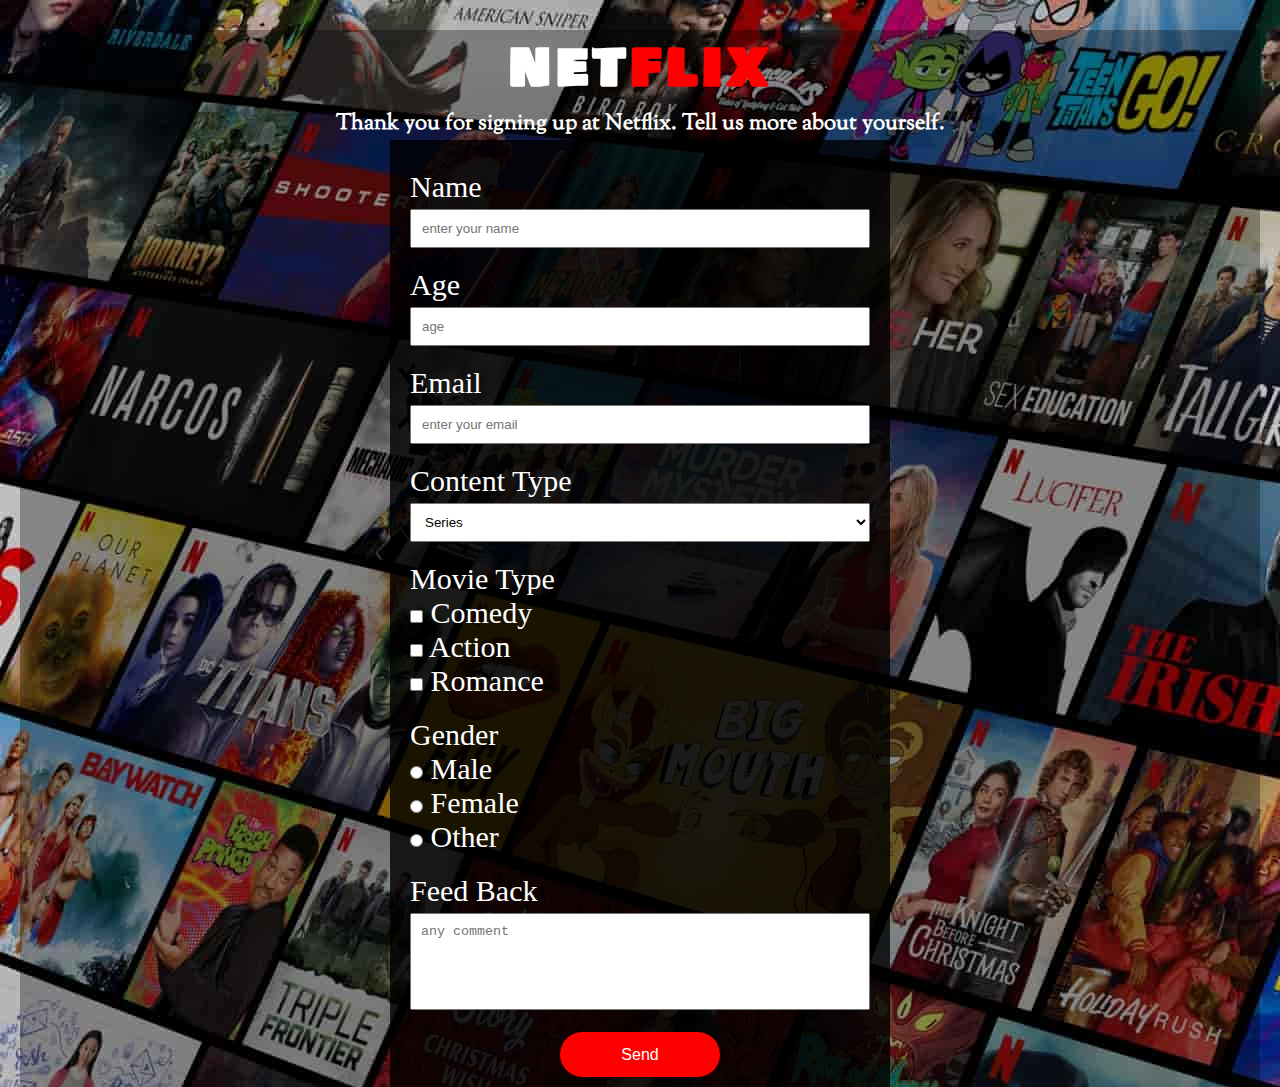
<file: html-css/class-notes/Session-04_Portfolio-Building_Survey Form/index.html>
<!DOCTYPE html>
<html lang="en">
  <head>
    <meta charset="UTF-8" />
    <meta http-equiv="X-UA-Compatible" content="IE=edge" />
    <meta name="viewport" content="width=device-width, initial-scale=1.0" />
    <title>Survey Form</title>
    <link rel="stylesheet" href="style.css" />
    <link rel="preconnect" href="https://fonts.gstatic.com" />
    <link
      href="https://fonts.googleapis.com/css2?family=Bowlby+One+SC&display=swap"
      rel="stylesheet"
    />
    <link rel="preconnect" href="https://fonts.gstatic.com" />
    <link
      href="https://fonts.googleapis.com/css2?family=Sorts+Mill+Goudy:ital@1&display=swap"
      rel="stylesheet"
    />
  </head>
  <body>
    <div id="form-container">
      <header id="form-header">
        <h1 id="form-title">NET<span>FLIX</span></h1>
        <h3 id="form-description">
          Thank you for signing up at Netflix. Tell us more about yourself.
        </h3>
      </header>
      <section id="survey-form-container">
        <div id="survey-form">
          <form action="result.html" method="GET" target="_blank">
            <div class="input-box">
              <label for="name">Name</label>
              <br />
              <input
                type="text"
                name="name"
                id="name"
                placeholder="enter your name"
              />
            </div>
            <div class="input-box">
              <label for="age">Age</label>
              <br />
              <input type="number" name="age" id="age" placeholder="age" />
            </div>
            <div class="input-box">
              <label for="email">Email</label>
              <br />
              <input
                type="email"
                name="email"
                id="email"
                placeholder="enter your email"
              />
            </div>
            <div class="input-box">
              <label>Content Type</label>
              <br />
              <select name="content" id="dropdown">
                <option value="Movie">Movie</option>
                <option value="Series" selected>Series</option>
              </select>
            </div>
            <div class="input-box">
              <label> Movie Type</label>
              <br />
              <input
                type="checkbox"
                id="first-check"
                name="movie1"
                value="comedy"
              />
              <label for="first-check"> Comedy</label>
              <br />
              <input
                type="checkbox"
                id="second-check"
                name="movie1"
                value="action"
              />
              <label for="second-check"> Action</label>
              <br />
              <input
                type="checkbox"
                id="third-check"
                name="movie3"
                value="romance"
              />
              <label for="third-check"> Romance</label>
            </div>
            <div class="input-box">
              <label> Gender</label>
              <br />
              <input type="radio" id="first-radio" name="gender" value="male" />
              <label for="first-radio"> Male</label>
              <br />
              <input
                type="radio"
                id="second-radio"
                name="gender"
                value="female"
              />
              <label for="second-radio"> Female</label>
              <br />
              <input
                type="radio"
                id="third-radio"
                name="gender"
                value="Other"
              />
              <label for="third-radio"> Other</label>
            </div>
            <div class="input-box">
              <label for="feedback"> Feed Back</label>
              <br />
              <textarea
                name="message"
                id="feedback"
                cols="30"
                rows="5"
                placeholder="any comment"
                style="resize: none"
              ></textarea>
            </div>
            <div id="form-submit">
              <button type="submit" id="form-button">Send</button>
            </div>
          </form>
        </div>
      </section>
    </div>
  </body>
</html>
</file>
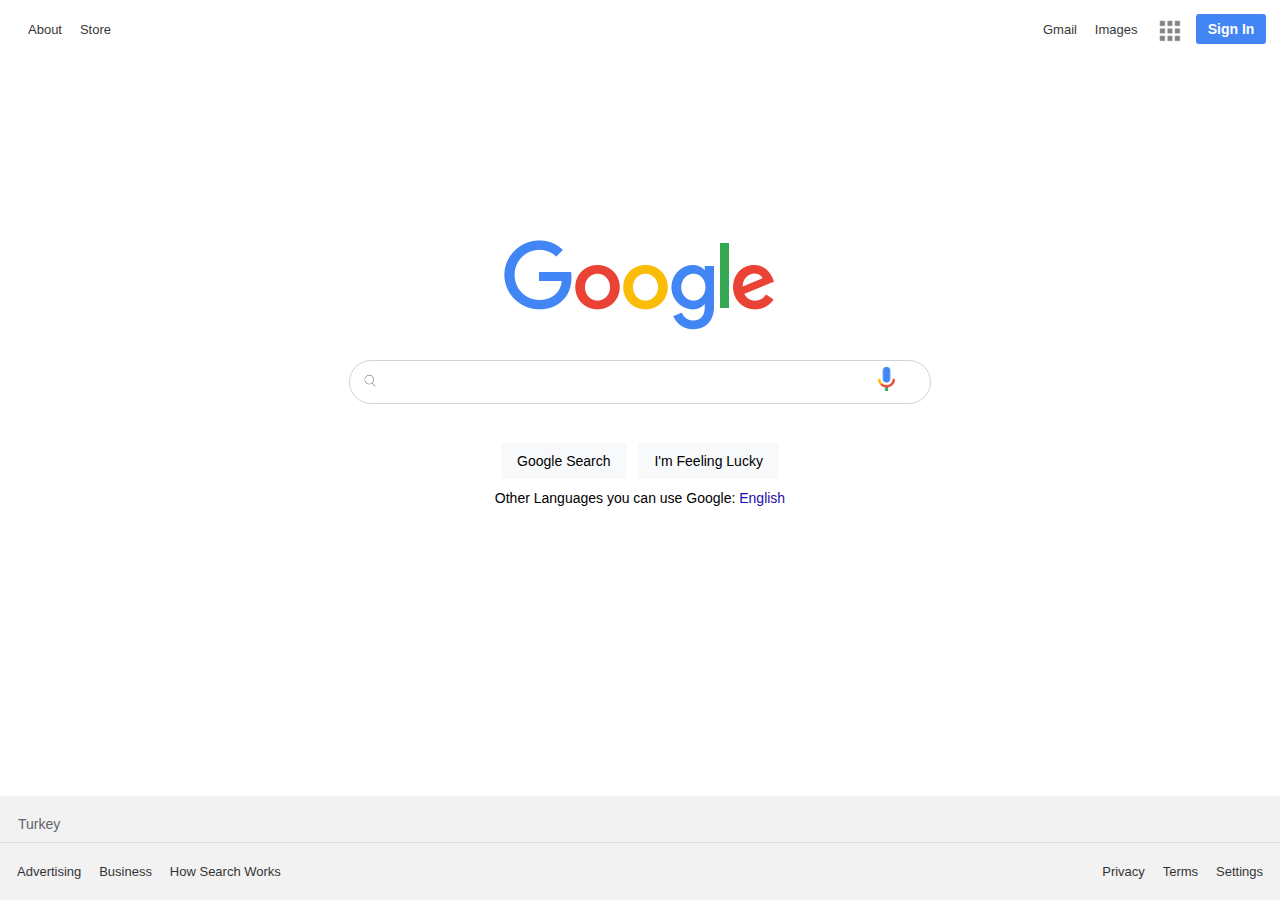
<file: html-css/class-notes/Session-08_Portfolio-Building_Google-Landing-Page/index.html>
<!DOCTYPE html>
<html lang="en">
<head>
    <meta charset="UTF-8">
    <meta http-equiv="X-UA-Compatible" content="IE=edge">
    <meta name="viewport" content="width=device-width, initial-scale=1.0">
    <title>Google</title>
    <link rel="shortcut icon" href="./images/gfavicon.png" type="image/png">
    <link rel="stylesheet" href="index.css">
</head>
<body>
    <!-- ---------HEADER----------- -->
    <header class="header">
        <ul class="header__left">
            <li><a href="">About</a></li>
            <li><a href="">Store</a></li>
        </ul>
        <ul class="header__right">
            <li><a href="">Gmail</a></li>
            <li><a href="">Images</a></li>
            <li><a href=""> <img class="header__right--appicon" src="./images/appicon.png" alt="Application Icon"> </a></li>
            <li><button class="header__right--button" type="button">Sign In</button></li>
        </ul>
    </header>
    <!-- ----------Main Content----------------- -->
    <main class="main">
        <img class="main__logo" src="./images/googlelogo.png" alt="Google Logo">
        <div class="main__search-bar">
            <img class="main__search-bar--magnify"src="./images/magnifying_glass.jpg" alt="Magnifying Glass">
            <input class="main__search-bar--input"type="text">
            <img class="main__search-bar--microphone" src="./images/google_microphone.png" alt="Microphone">
        </div>
        <div class="main__buttons">
            <button class="main__buttons--left" type="button">Google Search</button>
            <button class="main__buttons--right" type="button">I'm Feeling Lucky</button>
        </div>
        <div>
            <p class="main__language">Other Languages you can use Google: <a href="">English</a> </p>
        </div>
    </main>
    <!-- ------------footer--------- -->
    <footer class="footer">
        <div class="footer__country">Turkey</div>
        <div class="footer__bottom">
            <ul class="footer__bottom--left">
                <li><a href="">Advertising</a></li>
                <li><a href="">Business</a></li>
                <li><a href="">How Search Works</a></li>
            </ul>
            <ul class="footer__bottom--right">
                <li><a href="">Privacy</a></li>
                <li><a href="">Terms</a></li>
                <li><a href="">Settings</a></li>
            </ul>
        </div>
    </footer>
</body>
</html>
</file>
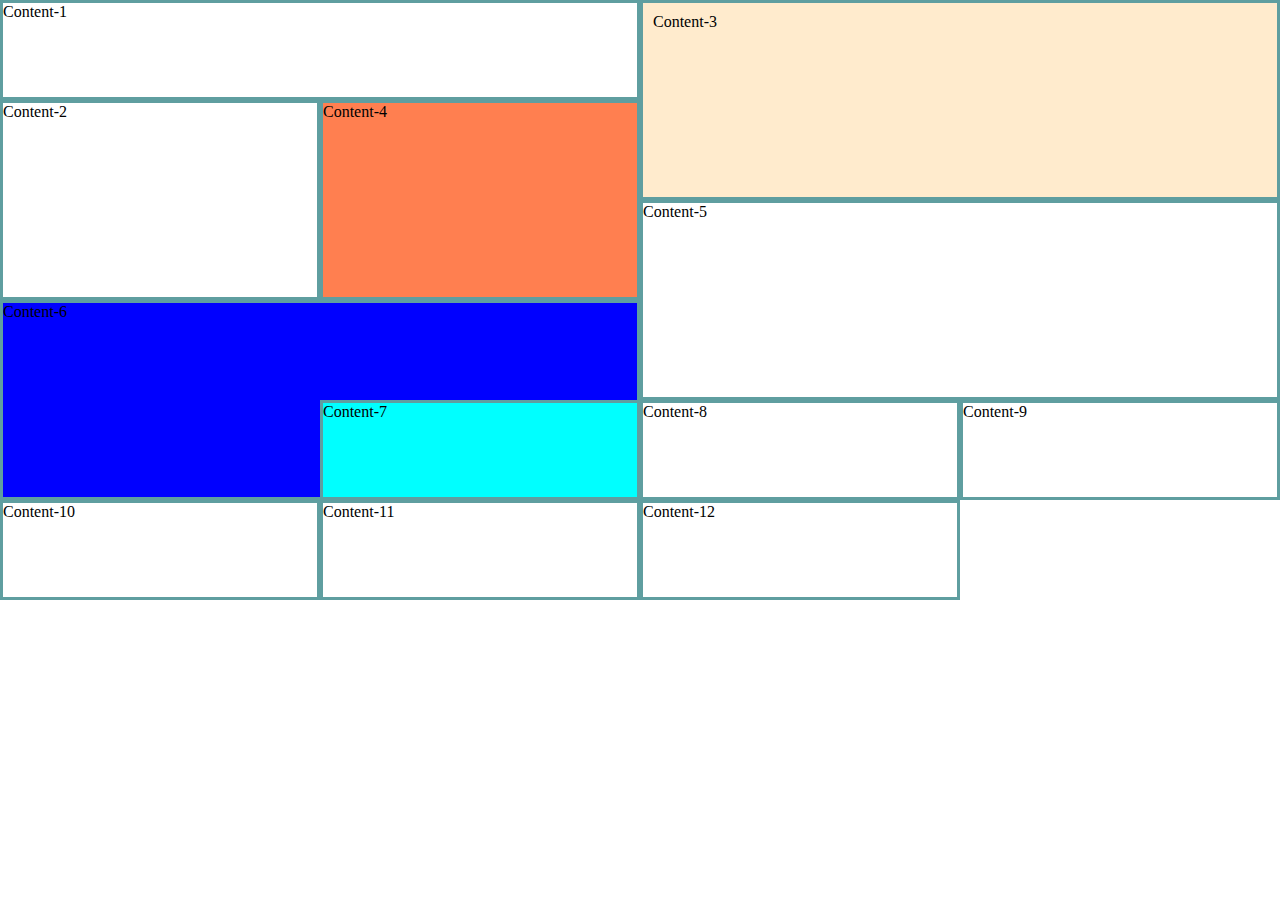
<file: html-css/class-notes/Session-11_CSS GRID/index.html>
<!DOCTYPE html>
<html lang="en">
<head>
    <meta charset="UTF-8">
    <meta http-equiv="X-UA-Compatible" content="IE=edge">
    <meta name="viewport" content="width=device-width, initial-scale=1.0">
    <link rel="stylesheet" href="index.css">
    <title>CSS Grid Layout</title>
</head>
<body>
    <div class="container">
        <div class="content" id="content1">Content-1</div>
        <div class="content" id="content2">Content-2</div>
        <div class="content" id="content3">Content-3</div>
        <div class="content" id="content4">Content-4</div>
        <div class="content" id="content5">Content-5</div>
        <div class="content" id="content6">Content-6</div>
        <div class="content" id="content7">Content-7</div>
        <div class="content" id="content8">Content-8</div>
        <div class="content" id="content9">Content-9</div>
        <div class="content" id="content10">Content-10</div>
        <div class="content" id="content11">Content-11</div>
        <div class="content" id="content12">Content-12</div>
    </div>
    
</body>
</html>
</file>
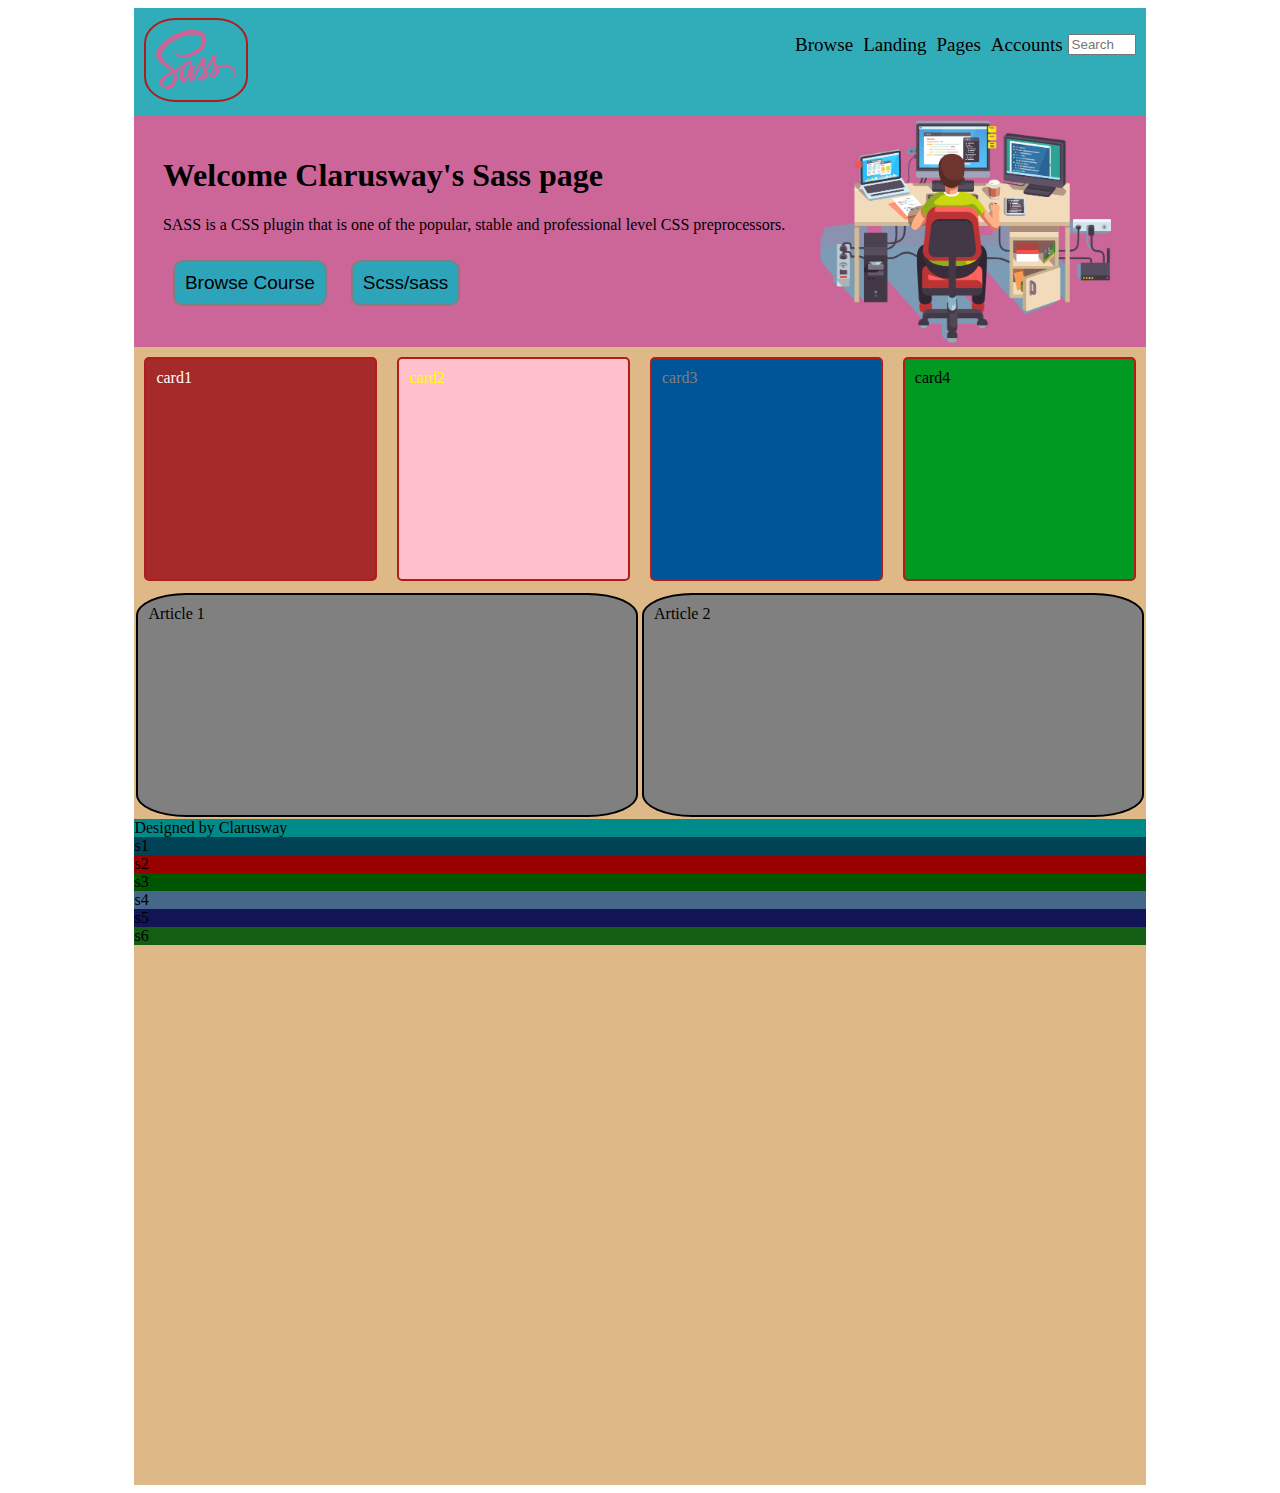
<file: html-css/class-notes/Session-12-Sass-1/index.html>
<!DOCTYPE html>
<html lang="en">
<head>
    <meta charset="UTF-8">
    <meta http-equiv="X-UA-Compatible" content="IE=edge">
    <meta name="viewport" content="width=device-width, initial-scale=1.0">
    <title>Applications</title>
    <link rel="stylesheet" href="style.css">
</head>
<body>
    <div class="container">
        
        <div class="nav">
           
            <div class="brand">
                <img src="./images/sass.png" alt="" >
            </div>

            <div class="navbar">
                <ul>
                    <li><a href="">Browse</a></li>
                    <li><a href="">Landing</a></li>
                    <li><a href="">Pages</a></li>
                    <li><a href="">Accounts</a></li>
                    <li><input type="text" placeholder="Search"></li>
                </ul>
            </div>

        </div>

        <div class="slider">
            <div class="left">
                <h1>Welcome Clarusway's Sass page</h1>
                <p>SASS is a CSS plugin that is one of the popular, stable and professional level CSS preprocessors.</p>
                <div class="buttons">
                    <button>Browse Course</button>
                    <button>Scss/sass</button>
                </div>
            </div>

            <img src="./images/header.com.png" alt="" >

        </div>

        <div class="content">
            <div class="cards">
                <div class="card1">card1</div>
                <div class="card2">card2</div>
                <div class="card3">card3</div>
                <div class="card4">card4</div>
            </div>
        </div>

        <div class="article">
            <div class="articles">
                <div class="article1">Article 1</div>
                <div class="article2">Article 2</div>
            </div>
        </div>

        <div class="footer">
            Designed by Clarusway
            <div class="socialBoxes">
                <div class="social1">s1</div>
                <div class="social2">s2</div>
                <div class="social3">s3</div>
                <div class="social4">s4</div>
                <div class="social5">s5</div>
                <div class="social6">s6</div>
            </div>
        </div>
<br><br><br><br><br><br><br><br><br><br><br><br><br><br><br><br><br><br><br><br><br><br><br><br><br><br><br><br><br><br>
</body>
</html>
</file>
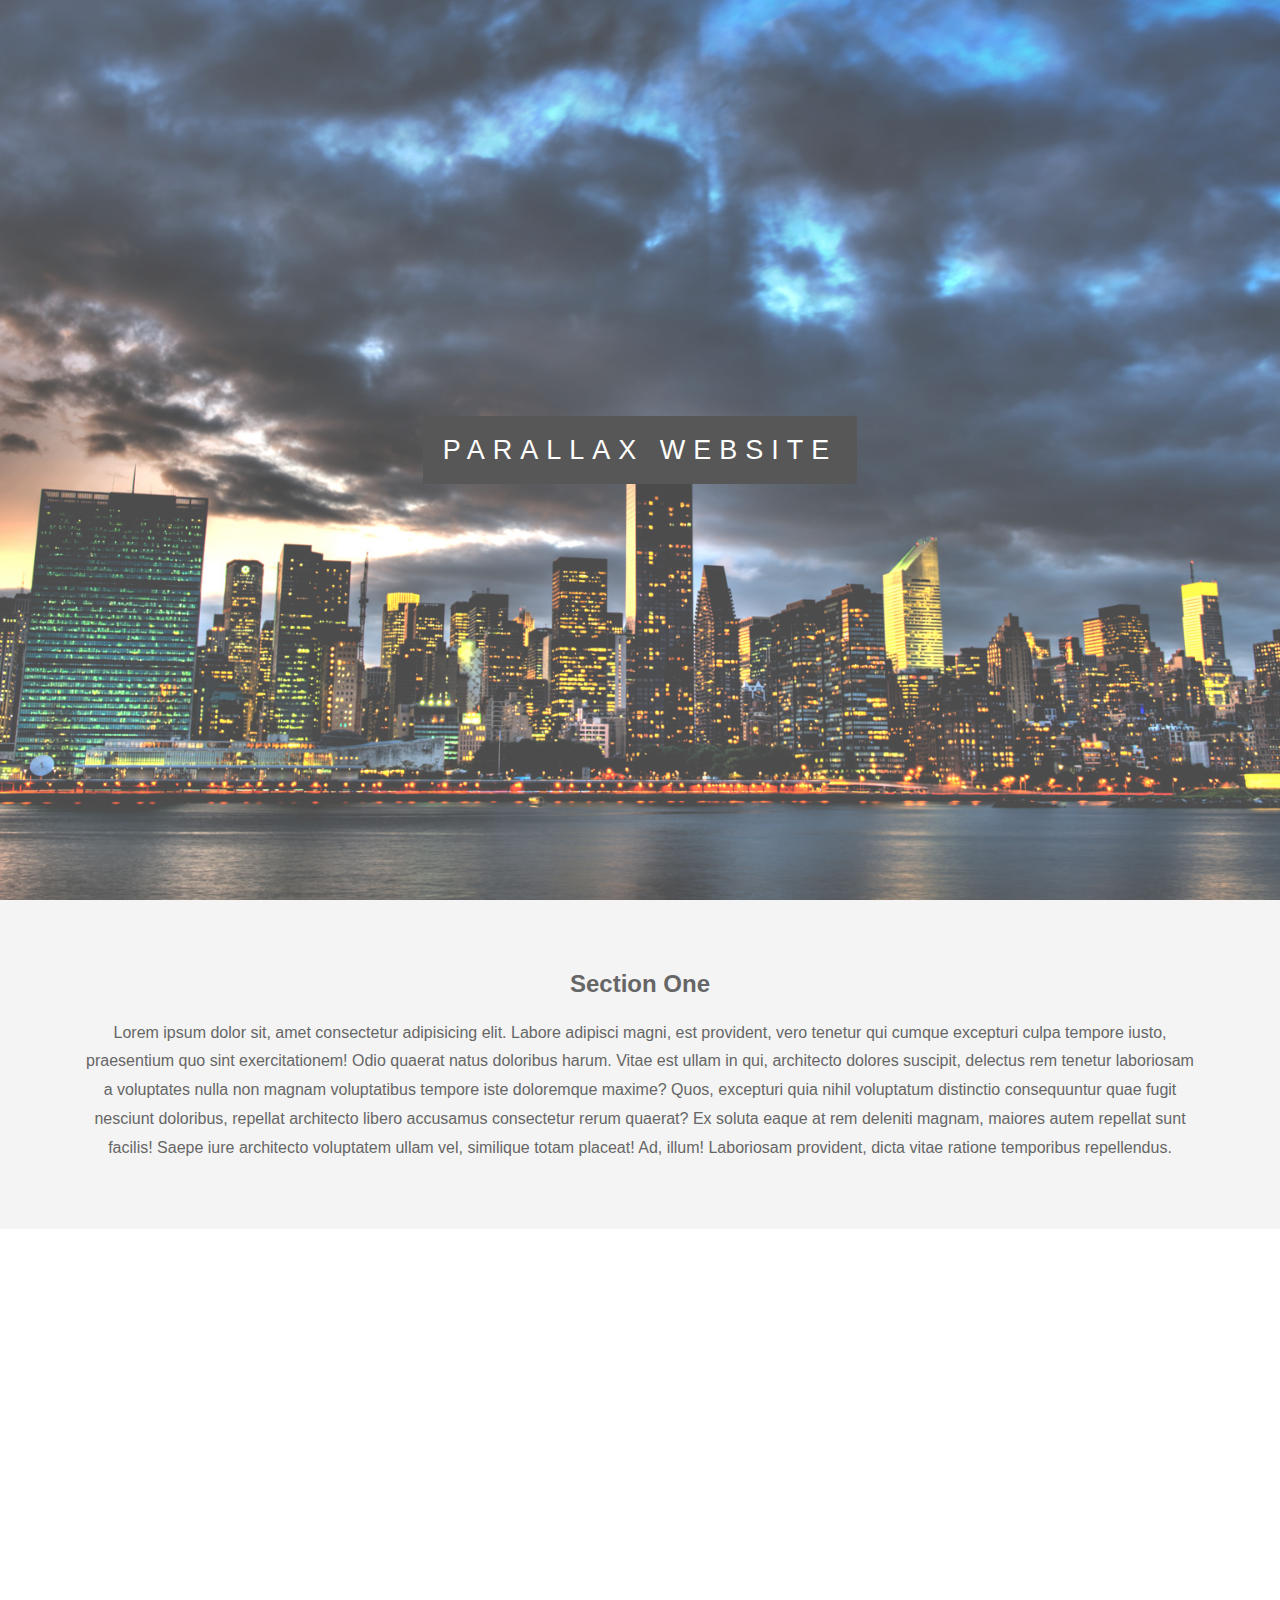
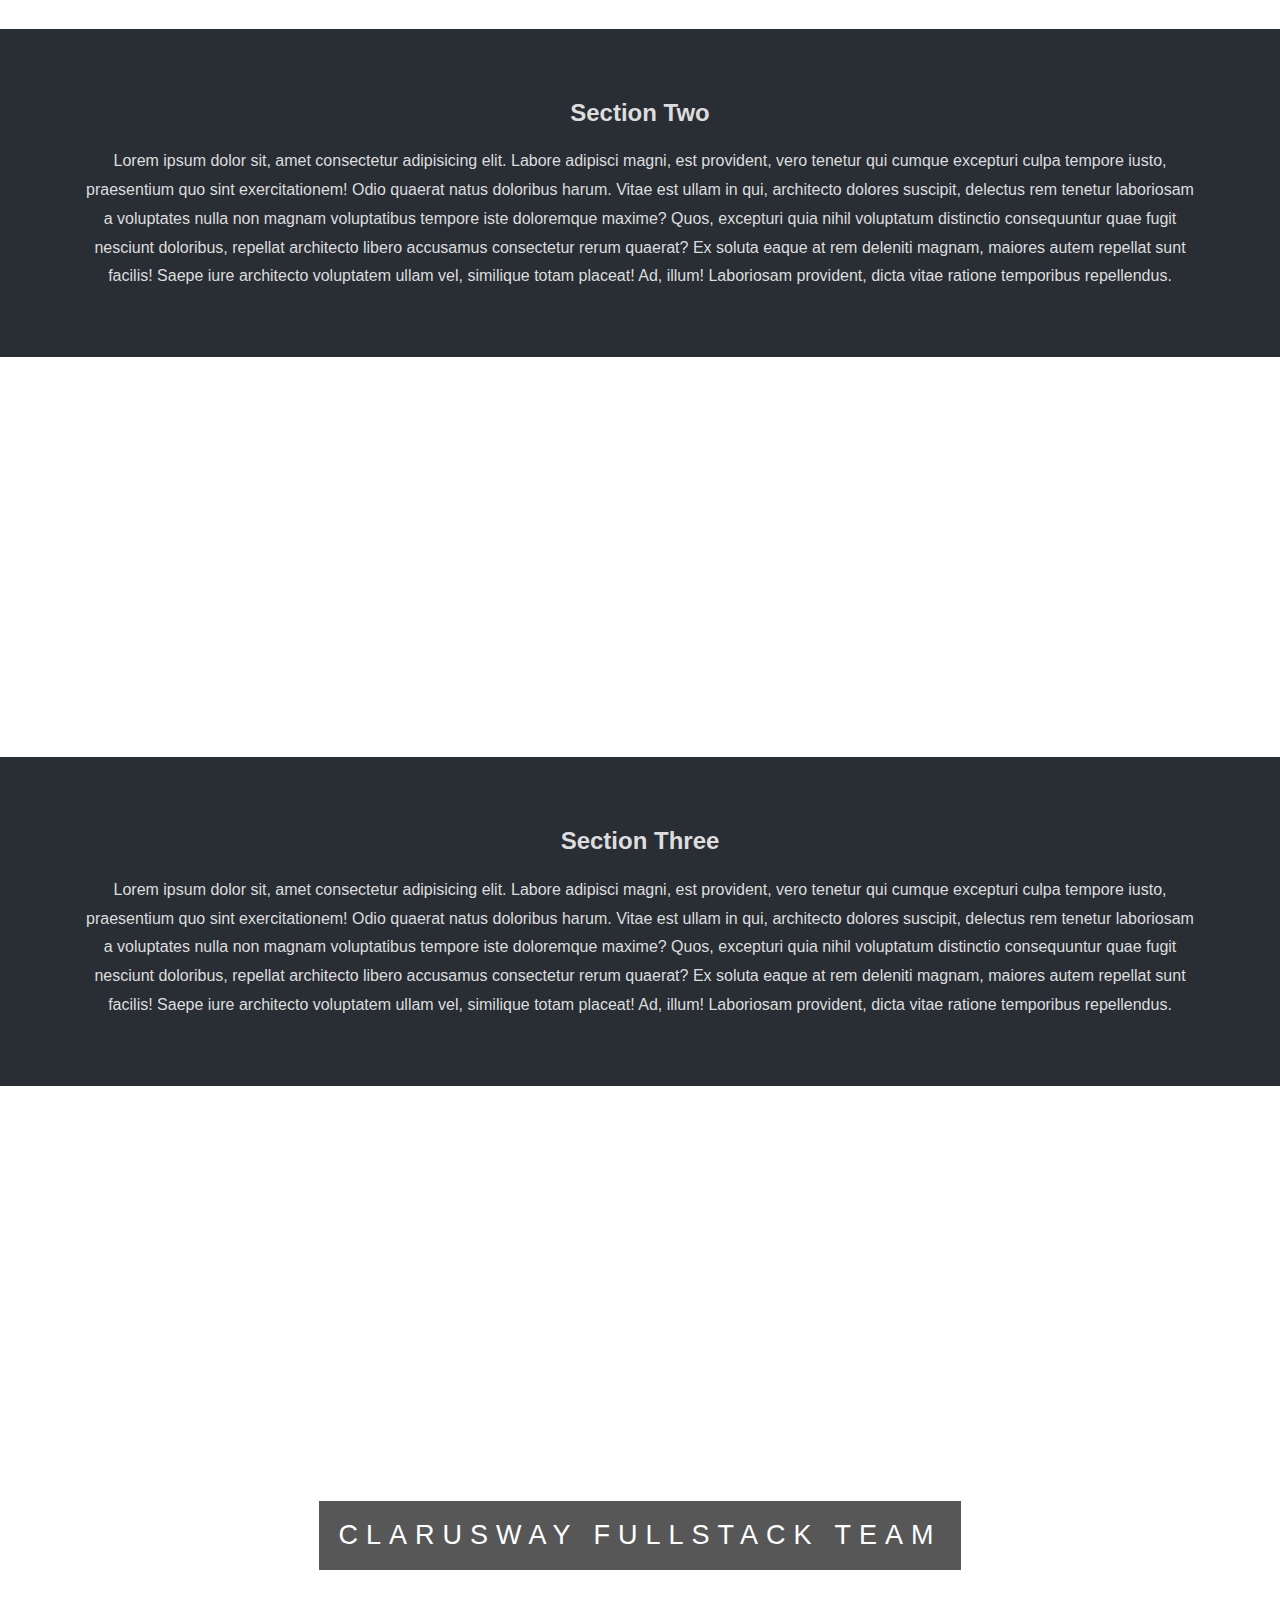
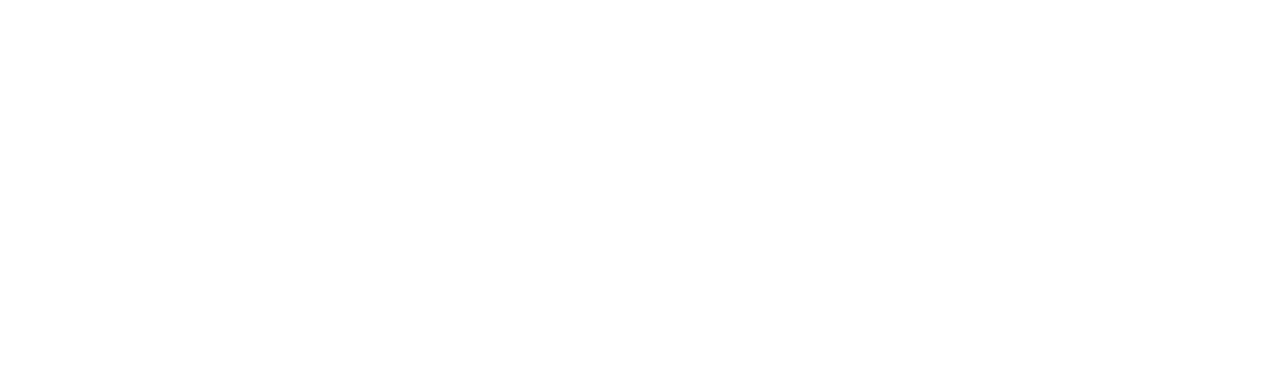
<file: html-css/projects/003-parallax-website/index.html>
<!DOCTYPE html>
<html lang="en">
<head>
    <meta charset="UTF-8">
    <meta http-equiv="X-UA-Compatible" content="IE=edge">
    <meta name="viewport" content="width=device-width, initial-scale=1.0">
    <title>Parallax Website Demo</title>
    <link rel="stylesheet" href="style.css">
</head>
<body>
    <section class="section--img1">
        <div class="heading-container">
            <h2 class="heading-container__heading">
                Parallax Website
            </h2>
        </div>
    </section>
    <section class="section section--light">
        <h2 class="section__heading">Section One</h2>
        <p>Lorem ipsum dolor sit, amet consectetur adipisicing elit. Labore adipisci magni, est provident, vero tenetur qui cumque excepturi culpa tempore iusto, praesentium quo sint exercitationem! Odio quaerat natus doloribus harum. Vitae est ullam in qui, architecto dolores suscipit, delectus rem tenetur laboriosam a voluptates nulla non magnam voluptatibus tempore iste doloremque maxime? Quos, excepturi quia nihil voluptatum distinctio consequuntur quae fugit nesciunt doloribus, repellat architecto libero accusamus consectetur rerum quaerat? Ex soluta eaque at rem deleniti magnam, maiores autem repellat sunt facilis! Saepe iure architecto voluptatem ullam vel, similique totam placeat! Ad, illum! Laboriosam provident, dicta vitae ratione temporibus repellendus. </p>
    </section>
    <section class="section--img2">
        <div class="heading-container">
            <h2 class="heading-container__heading heading-container__heading--trans">Image Two Text</h2>
        </div>
    </section>
    <section class="section section--dark">
        <h2 class="section__heading">Section Two</h2>
        <p>Lorem ipsum dolor sit, amet consectetur adipisicing elit. Labore adipisci magni, est provident, vero tenetur qui cumque excepturi culpa tempore iusto, praesentium quo sint exercitationem! Odio quaerat natus doloribus harum. Vitae est ullam in qui, architecto dolores suscipit, delectus rem tenetur laboriosam a voluptates nulla non magnam voluptatibus tempore iste doloremque maxime? Quos, excepturi quia nihil voluptatum distinctio consequuntur quae fugit nesciunt doloribus, repellat architecto libero accusamus consectetur rerum quaerat? Ex soluta eaque at rem deleniti magnam, maiores autem repellat sunt facilis! Saepe iure architecto voluptatem ullam vel, similique totam placeat! Ad, illum! Laboriosam provident, dicta vitae ratione temporibus repellendus. </p>
    </section>
    <section class="section--img3">
        <div class="heading-container">
            <h2 class="heading-container__heading heading-container__heading--trans">Image Tree Text</h2>
        </div>
    </section>
    <section class="section section--dark">
        <h2 class="section__heading">Section Three</h2>
        <p>Lorem ipsum dolor sit, amet consectetur adipisicing elit. Labore adipisci magni, est provident, vero tenetur qui cumque excepturi culpa tempore iusto, praesentium quo sint exercitationem! Odio quaerat natus doloribus harum. Vitae est ullam in qui, architecto dolores suscipit, delectus rem tenetur laboriosam a voluptates nulla non magnam voluptatibus tempore iste doloremque maxime? Quos, excepturi quia nihil voluptatum distinctio consequuntur quae fugit nesciunt doloribus, repellat architecto libero accusamus consectetur rerum quaerat? Ex soluta eaque at rem deleniti magnam, maiores autem repellat sunt facilis! Saepe iure architecto voluptatem ullam vel, similique totam placeat! Ad, illum! Laboriosam provident, dicta vitae ratione temporibus repellendus. </p>
    </section>
    <section class="section--img1">
        <div class="heading-container">
            <h2 class="heading-container__heading">
                Clarusway FullStack Team
            </h2>
        </div>
    </section>
</body>
</html>
</file>
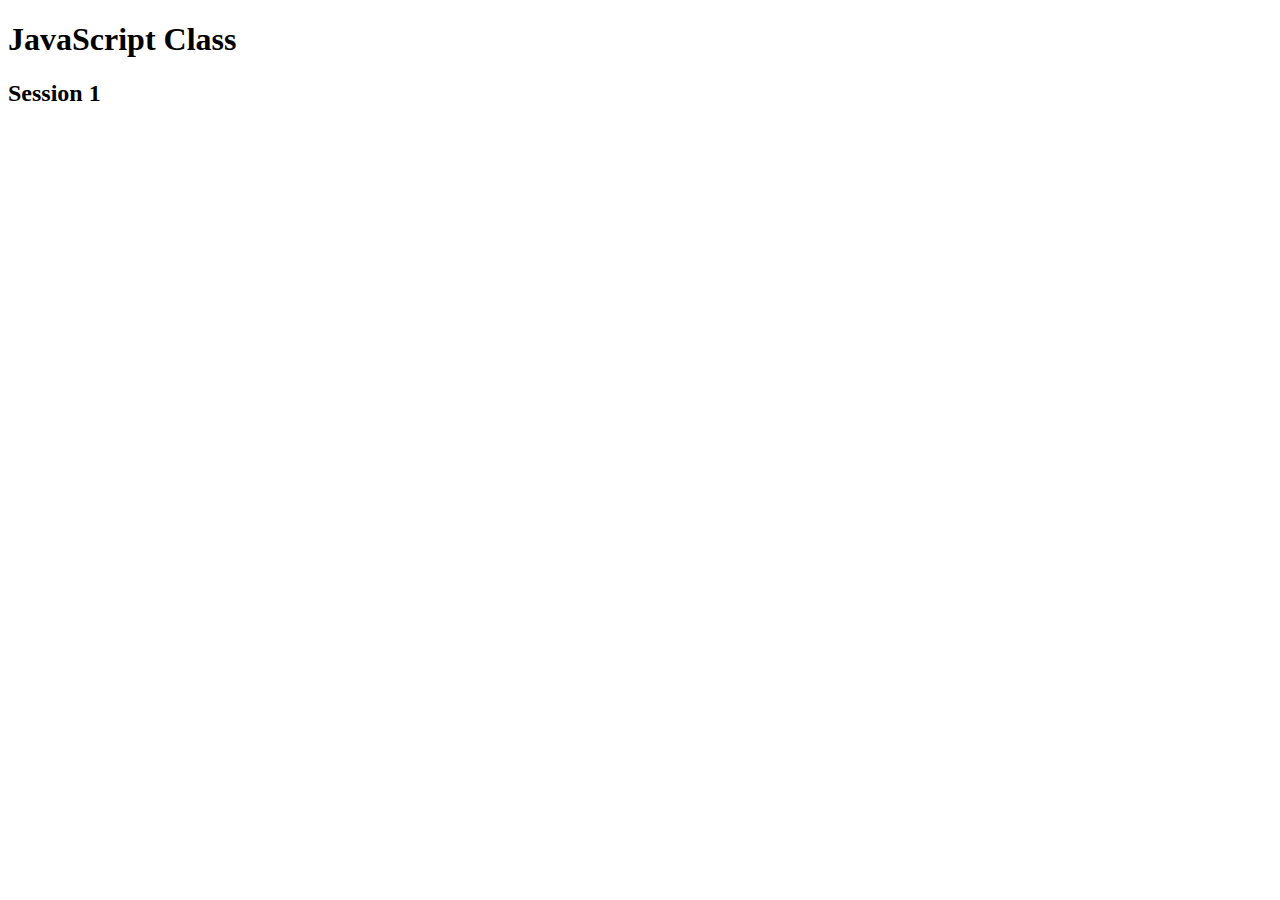
<file: javascript/class-notes/s01/index.html>
<!DOCTYPE html>
<html lang="en">
  <head>
    <meta charset="UTF-8" />
    <meta http-equiv="X-UA-Compatible" content="IE=edge" />
    <meta name="viewport" content="width=device-width, initial-scale=1.0" />
    <title>JS S01</title>
  </head>
  <body>
    <h1>JavaScript Class</h1>
    <h2>Session 1</h2>
    <script src="app.js"></script>
  </body>
</html>
</file>
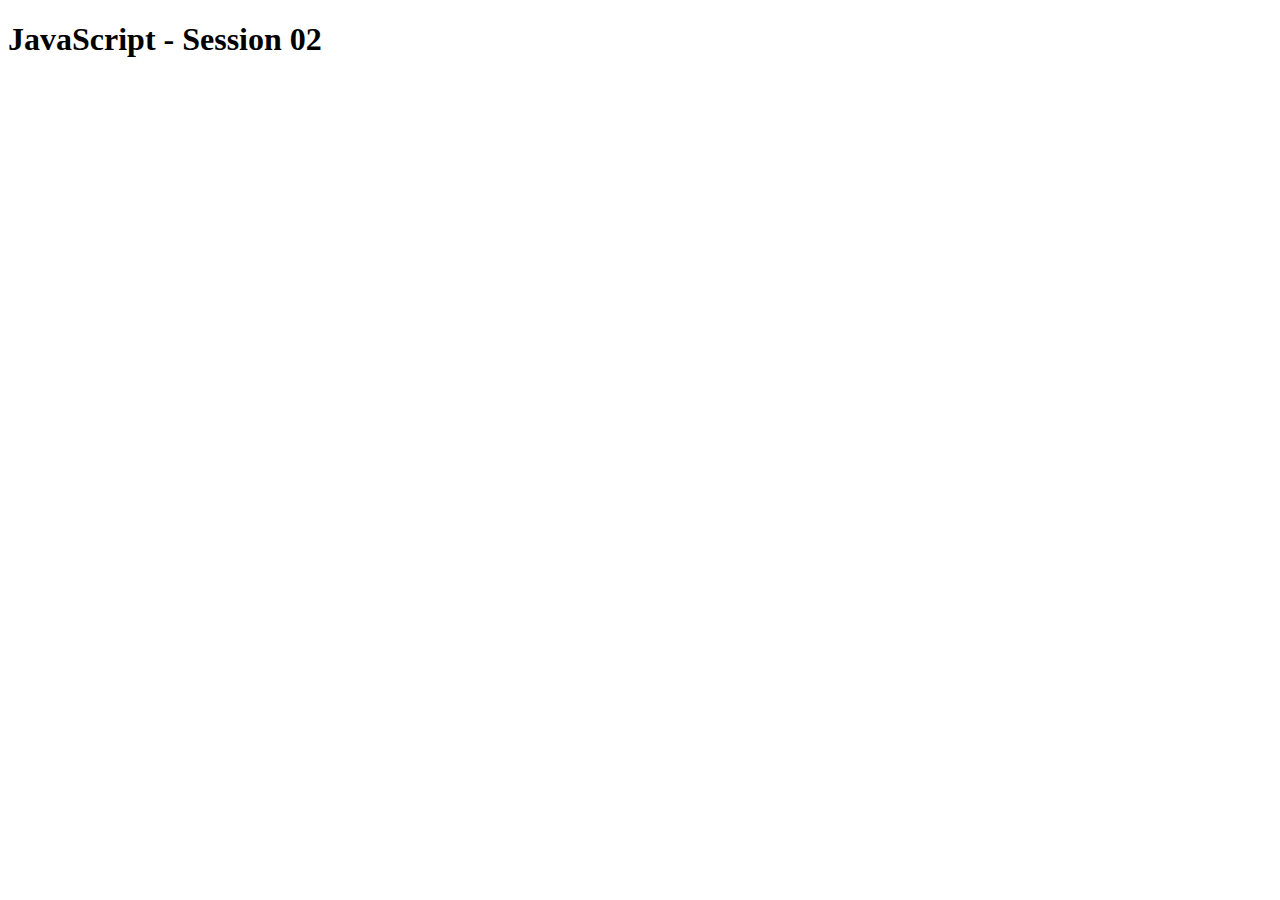
<file: javascript/class-notes/s02/index.html>
<!DOCTYPE html>
<html lang="en">
  <head>
    <meta charset="UTF-8" />
    <meta http-equiv="X-UA-Compatible" content="IE=edge" />
    <meta name="viewport" content="width=device-width, initial-scale=1.0" />
    <title>JS-s02</title>
  </head>
  <body>
    <h1>JavaScript - Session 02</h1>

    <script src="./app.js"></script>
  </body>
</html>
</file>
<file: html-css/class-notes/Session-04_Portfolio-Building_Survey Form/style.css>
* {
  margin: 0px;
  padding: 0px;
  box-sizing: border-box;
}

html {
  font-size: 16px;
}

body {
  color: white;
  background-image: url(./images/netflix-background-image.jpg);
}

#form-container {
  max-width: 1240px;
  margin: auto;
  margin-top: 30px;
  background-color: rgba(0, 0, 0, 0.3);
}

#form-title {
  color: white;
  font-size: 3.1rem;
  font-family: "Bowlby One SC", cursive;
  letter-spacing: 5px;
}

span {
  color: red;
}

#form-description {
  font-family: "Sorts Mill Goudy", sans-serif;
  font-size: 1.4rem;
}

#form-header {
  text-align: center;
}

#survey-form-container {
  max-width: 500px;
  background-color: rgba(0, 0, 0, 0.8);
  margin: auto;
  padding: 10px;
}

#survey-form {
  max-width: 460px;
  margin: auto;
  font-size: 1rem;
}

#name,
#age,
#email,
#dropdown,
#feedback {
  width: 100%;
  padding: 10px 10px;
  margin-top: 5px;
}
.input-box {
  margin-top: 20px;
  font-size: 30px;
}
#form-button {
  width: 160px;
  height: 45px;
  background-color: red;
  color: white;
  font-size: 1rem;
  border: none;
  cursor: pointer;
  border-radius: 50px;
}
#form-submit {
  width: 160px;
  margin: auto;
  margin-top: 15px;
}


@media (max-width: 768px) {
  html {
    font-size: 0.5rem;
  }
  body {
    background-image: url(https://picsum.photos/200/300);
    color: white;
  }
  span {
    color: unset;
  }

}
</file>
<file: html-css/class-notes/Session-08_Portfolio-Building_Google-Landing-Page/index.css>
*{
    box-sizing:border-box;
    margin:0;
    padding:0;
    font-family:Arial, Helvetica, sans-serif;
    font-size:14px;
}
body{
    width: 100%;
}

/* --------Header Style---------------- */
.header{
    padding:1rem 1rem 2rem;
}
.header__left{
    margin:0.5rem;
    float:left;
}
.header__right{
    float:right;
}
ul{
    list-style-type: none;
}
ul li{
    display:inline;
}
ul a{
    color:black;
    text-decoration: none;
    font-size: 13px;
    padding:0.5rem;
    opacity:0.8;
}
a:hover{
    text-decoration: underline;
}
.header__right--appicon{
    opacity:0.6;
    vertical-align: middle;
}
.header__right--appicon:hover{
    opacity: 1;
}
.header__right--button{
    color:white;
    background-color:#4285F4 ;
    border:none;
    height: 30px;
    width: 70px;
    border-radius:3px;
    font-weight: bold;
}
.header__right--button:hover{
    cursor:pointer;
}

/* ------Main------------ */
.main__logo{
    width: 272px;
    height: 92;
    margin:198px auto 0;
    display: block;
}
.main__search-bar{
    height: 44px;
    width: 582px;
    border:1px solid lightgray;
    border-radius:24px;
    margin:28px auto;
}
.main__search-bar:hover{
    box-shadow:rgba(32,33,36,0.28) 0px 1px 6px 0px;
}

.main__search-bar--magnify{
    width: 20px;
    height: 20px;
    border:none;
    outline:none;
    margin-left: 10px;
    margin-top: 10px;
}
.main__search-bar--input{
    height: 34px;
    width: 490px;
    font-size:1rem;
    border:none;
}
.main__search-bar--microphone{
    width: auto;
    height: 24px
}
.main__buttons{
   text-align:center;

}
.main__buttons--left,
.main__buttons--right{
    height: 36px;
    border:none;
    border-radius: 4px;
    margin:11px 4px;
    background-color:#F8F9FA;
    padding: 0 16px;
}
.main__buttons--left:hover,
.main__buttons--right:hover{
    border:1px solid #DADCE0;
    cursor:pointer;
}
.main__language{
    text-align: center;
}
.main__language a{
    text-decoration: none;
    color:#1A0DAB;
}
.main__language a:hover{
    text-decoration: underline;
}
/* -------Footer Style--------- */
.footer{
    bottom:0;
    position:fixed;
    background-color:#f2f2f2 ;
    font-size:15px;
    line-height: 36px;
    width: 100%;
}
.footer__country{
    padding-top:10px;
    padding-left: 18px;
    color:#5F6368;
}
.footer__bottom{
    border-top:1px solid #DADCE0;
}
.footer__bottom--left{
    padding:10px;
    color:#5F6368;
    float:left;
}
.footer__bottom--right{
    padding:10px;
    color:#5F6368;
    float:right;
}
</file>
<file: html-css/class-notes/Session-11_CSS GRID/index.css>
* {
    margin: 0;
    padding: 0;
}

body {
    background-color: white;
    color: black;
}

.container {
    display: grid;
    /* grid-template-columns: 100px max-content min-content 100px; */
    /* grid-template-columns: 100px 100px 200px 100px; */
    /* grid-template-rows: 100px 300px 400px; */

    /* grid-template-columns: 15% 15% 30% 20%; */
    /* grid-template-rows: 100px 200px 300px; */

    /* grid-template-columns: 1fr 1fr 1fr 1fr; */

    grid-template-columns: repeat(4, 1fr);
    grid-template-rows: repeat(6, 100px)
}

.content {
    border: 3px solid cadetblue;
}

#content1 {
    grid-column-start: 1;
    grid-column-end: 3;
}

#content2 {
    grid-row-start: 2;
    grid-row-end: 4;
}

#content3 {
    grid-column: 3 / 5;
    grid-row:1 / 3; 
    background-color: blanchedalmond;
    padding: 10px;

}

#content4 {

    grid-area: 2 / 2 / 4 / 3;      /*   row-start / column-start / row-end / column-end */
    background-color: coral;
}

#content5 {
    grid-column: 3 / span 2;
    grid-row: 3 / span 2;
}

#content6 {
    grid-area: 4 / 1 / span 2 / span 2;
    background-color: blue;
}

#content7 {
    grid-area: 5 / 2 /span 1 / span 1;
    background-color: aqua;
}
</file>
<file: html-css/class-notes/Session-12-Sass-1/style.css>
.nav {
  display: -webkit-box;
  display: -ms-flexbox;
  display: flex;
  -webkit-box-pack: justify;
      -ms-flex-pack: justify;
          justify-content: space-between;
  background-color: rgba(28, 171, 190, 0.897);
}

.nav .brand img {
  width: 80px;
  border: 2px solid #af1d1d;
  border-radius: 30%;
  padding: 10px;
  margin: 10px;
}

.nav .navbar {
  margin: 10px;
}

.nav .navbar ul {
  list-style-type: none;
  display: -webkit-box;
  display: -ms-flexbox;
  display: flex;
}

.nav .navbar ul li a {
  text-decoration: none;
  padding: 5px;
  color: black;
  font-size: 19px;
}

.nav .navbar ul li input {
  width: 60px;
}

.slider {
  display: -webkit-box;
  display: -ms-flexbox;
  display: flex;
  -webkit-box-pack: space-evenly;
      -ms-flex-pack: space-evenly;
          justify-content: space-evenly;
  background-color: #cc6699;
}

.slider .left {
  margin-top: 20px;
}

.slider .left button {
  border: none;
  padding: 10px;
  border-radius: 10px;
  margin: 10px;
  background-color: rgba(28, 171, 190, 0.897);
  font-size: 19px;
  border: 2px solid gray;
}

.slider img {
  width: 30%;
}

.content .cards {
  display: -webkit-box;
  display: -ms-flexbox;
  display: flex;
}

.content .cards .card1 {
  background-color: brown;
  color: white;
  width: 25%;
  height: 200px;
  border: 2px solid #af1d1d;
  border-radius: 5px;
  padding: 10px;
  margin: 10px;
}

.content .cards .card2 {
  background-color: pink;
  color: yellow;
  width: 25%;
  height: 200px;
  border: 2px solid #af1d1d;
  border-radius: 5px;
  padding: 10px;
  margin: 10px;
}

.content .cards .card3 {
  background-color: #005599;
  color: gray;
  width: 25%;
  height: 200px;
  border: 2px solid #af1d1d;
  border-radius: 5px;
  padding: 10px;
  margin: 10px;
}

.content .cards .card4 {
  background-color: #009922;
  color: black;
  width: 25%;
  height: 200px;
  border: 2px solid #af1d1d;
  border-radius: 5px;
  padding: 10px;
  margin: 10px;
}

.articles {
  display: -webkit-box;
  display: -ms-flexbox;
  display: flex;
}

.articles .article1, .articles .article2 {
  width: 50%;
  height: 200px;
  background-color: gray;
  border: 2px solid black;
  border-radius: 10%;
  padding: 10px;
  margin: 2px;
}

.container {
  margin: 0 auto;
  width: 80%;
  background-color: burlywood;
}

.footer {
  background-color: darkcyan;
}

.container.pink {
  background-color: #e482e7;
}

.container.red {
  background-color: red;
}

.container.orange {
  background-color: #b98e3f;
}

.social1 {
  background-color: #004356;
}

.social2 {
  background-color: #990000;
}

.social3 {
  background-color: #005500;
}

.social4 {
  background-color: #456789;
}

.social5 {
  background-color: #121456;
}

.social6 {
  background-color: #145e13;
}
/*# sourceMappingURL=style.css.map */
</file>
<file: html-css/projects/003-parallax-website/style.css>
/* * {
    border: 1px solid black;
} */

body,html {
    margin: 0;
    padding: 0;
    font-family: "Lato", sans-serif;
    line-height: 1.8em;
    height: 100%;
}

.section--img1 {
    background-image: url('./img/Image1.jpg');
    min-height: 100%;
}

.section--img2 {
    background-image: url('./img/Image2.jpg');
    min-height: 400px;
}

.section--img3 {
    background-image: url('./img/Image3.jpg');
    min-height: 400px;
}

.section {
    text-align: center;
    padding: 50px 80px;
}

.section--light {
    background-color: #f4f4f4;
    color: #666;
}

.section--dark {
    background-color: #282e34;
    color: #ddd;
}

.section--img1, .section--img2, .section--img3 {
    background-attachment: fixed;
    background-position: center;
    background-size: cover;
    background-repeat: no-repeat;
    opacity: 0.70;

    /* position: relative; */
    display: flex;
    align-items: center;
    justify-content: center;

}

.heading-container {
    /* position */
    /* position: absolute;
    top: 50%;
    left: 35%;
    width: 100%; */


    text-align: center;
    letter-spacing: 8px;
    text-transform: uppercase;
}

.heading-container__heading {
    background-color: #111;
    color: #fff;
    padding: 20px;
    /* font-size: 27px; */
    font-size: 1.687em;
    font-weight: 400;
}

.heading-container__heading--trans {
    background-color: transparent;
}

@media(max-width:760px) {
    .heading-container__heading {
        font-size: 1.25em;
    }
}

@media(max-width:568px) {
    .section--img1, .section--img2, .section--img3 {
        background-attachment: scroll;
    }
    .heading-container__heading {
        font-size: 1em;
    }
}
</file>
